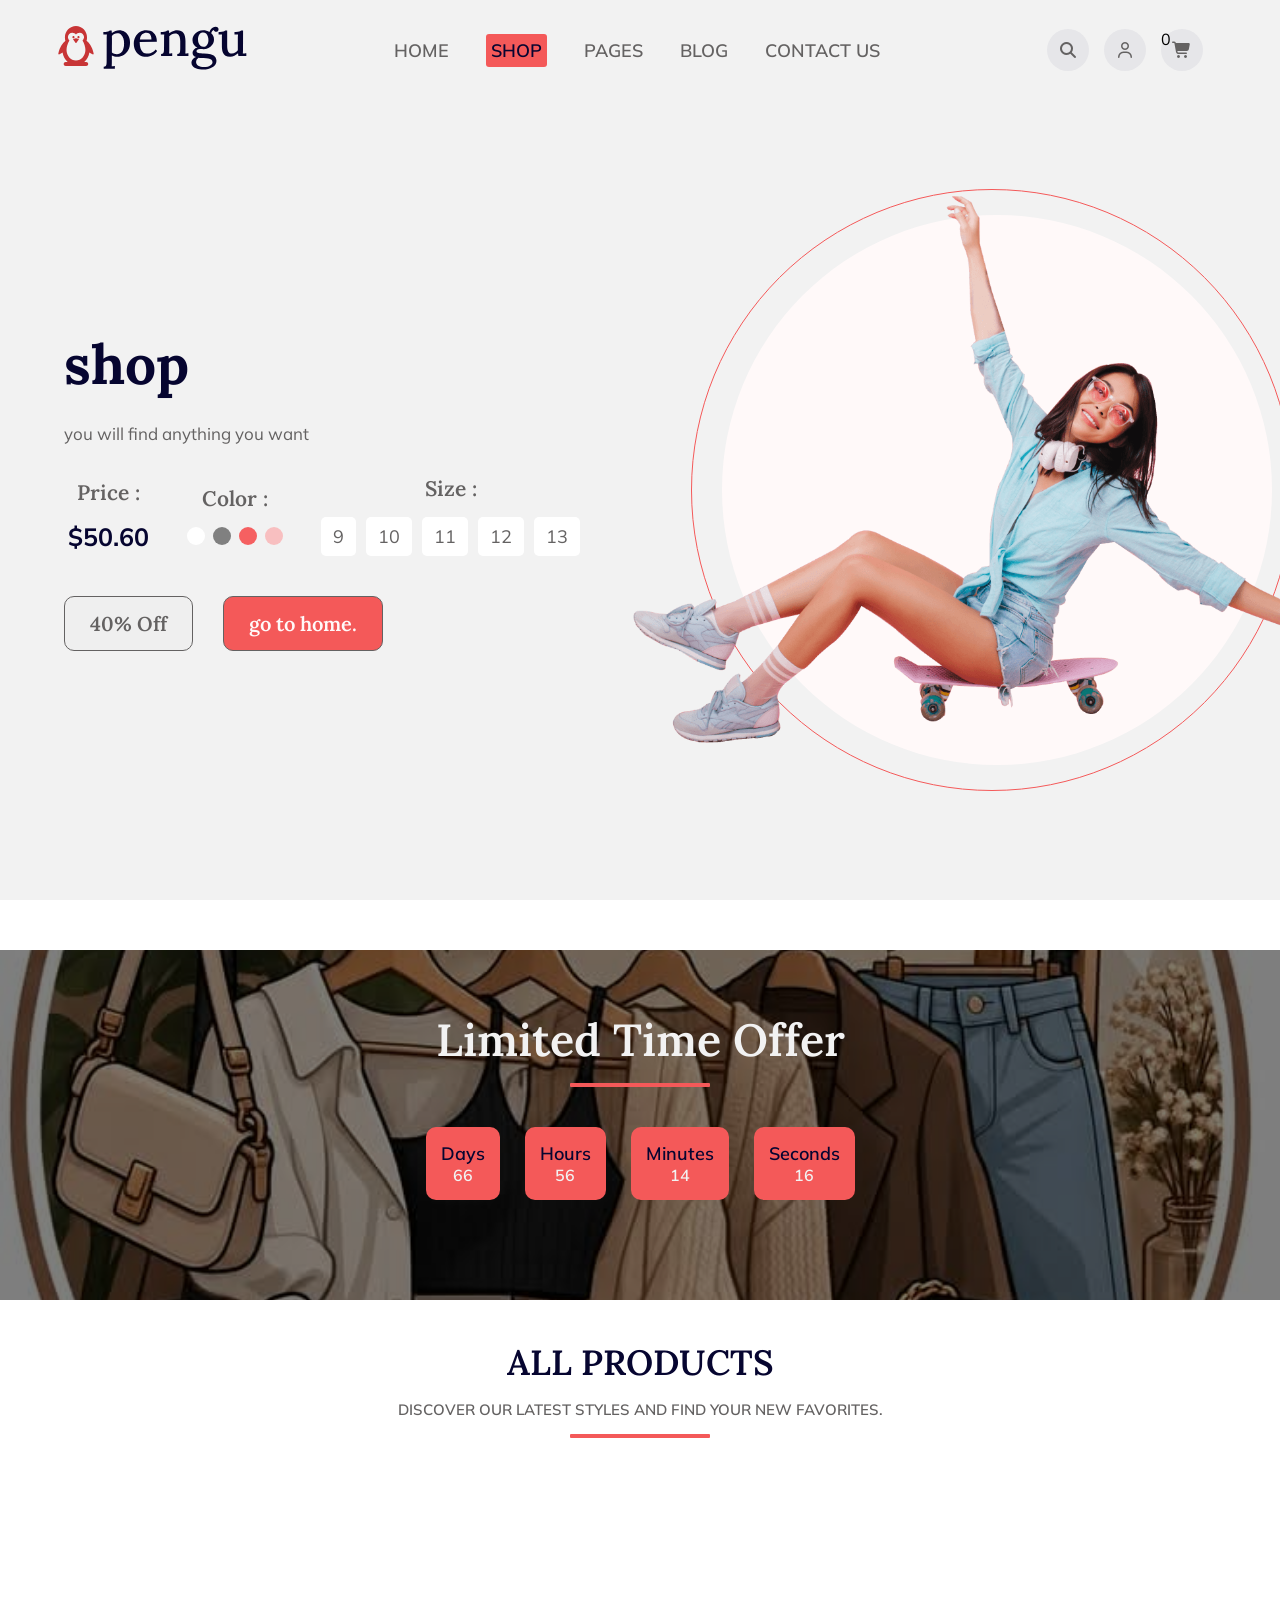
<file: product.html>
<!DOCTYPE html>
<html lang="en">
<head>
    <meta charset="UTF-8">
    <meta name="viewport" content="width=device-width, initial-scale=1.0">
    <title>product</title>
     <link rel="stylesheet" href="WOW-master/css/libs/animate.css">
     <link rel="stylesheet" href="icons/css/all.min.css">
    <link rel="stylesheet" href="style.css">
    <link rel="stylesheet" href="media.css">
</head>
<body>


    <nav>
<div class="topnav">
   
<button class="menu-toggle">
    <span></span>
    <span></span>
    <span></span>
</button>
<div class="logo">
    <img src="images/imgi_2_logo.svg" alt="">
</div>

<div class="linknav">
    <button class="menu-close">&times;</button>
<ul>
<li><a href="index.html" >home</a>
<div class="dropdown">
<div> <a href="index.html">home style 1</a></div>
<div> <a href="">home style 2</a></div>
<div> <a href="">home style 3</a></div>
<div> <a href="">home style 4</a></div>
</div>
</li>

<li><a href="product.html" class="act" > shop</a></li>
<li><a href="">pages</a>
<div class="dropdown">
<div> <a href="">about cart</a></div>
<div> <a href="">check out</a></div>
<div> <a href="">cart</a></div>
<div> <a href="">wishlist</a></div>
<div> <a href="">product</a></div>
<div> <a href="">order</a></div>
<div> <a href="">login</a></div>
</div>
</li>
<li><a href="">blog</a>
<div class="dropdown">
<div> <a href="">blog </a></div>
<div> <a href="">blog right</a></div>
<div> <a href="">blog left</a></div>
<div> <a href="">blog details <i class="fa solid fa-chevron-down"></i></a>

<div class="dropdown two">
    <div> <a href="#">chef</a></div>
    <div> <a href="#">chef details 01</a></div>
    <div> <a href="#">chef details 02</a></div>
</div>
</div>
</div>
</li>
<li><a href="">contact us</a></li>

</ul>
</div>
 
<div class="icons">

    <i class="fa-solid fa-magnifying-glass"></i>
    <i class="fa-regular fa-user"></i>
    <button class="cart-icon">
    <i class="fa-solid fa-cart-shopping"></i>
    <span class="cartlength">0</span>
</button>
</div>

</div>

<div class="downnav">

<div class="datanav">
    <h1>shop</h1>
    <p>you will find anything you want</p>
    <div class="product-details">
        <div class="price-box">
            <h3>Price :</h3>
            <span>$50.60</span>
        </div>
        <div class="colors-box">
            <h3>Color :</h3>
            <div class="color-options">  
                <span class="color-dot white"></span>
                <span class="color-dot gray"></span>
                <span class="color-dot pink"></span>
                <span class="color-dot light-pink"></span>
            </div>
        </div>
        
        <div class="sizes-box">
            <h3>Size :</h3>
            <div class="size-options">
              
                <span>9</span>
                <span>10</span>
                <span>11</span>
                <span>12</span>
                <span>13</span>
            </div>
        </div>
        
    </div> 
    
   
    <div class="buttons-box">
        <button class="btn-off">40% Off</button>
        <button class="btn-shop"> <a href="index.html">go to home.</a></button>
    </div>

</div> 
<div class="imgbox">
    <img src="images/imgi_6_9.png" alt="">
</div>

</div>
</nav>

<div class="cart-overlay"></div>

<div class="cart-sidebar ">

    <div class="cart-header">
        <h2>Shopping Cart</h2>
        <button class="cart-close">&times;</button>
    </div>

    <div class="cart-products">
        <!-- Products will appear here -->
         <!-- <div class="cart">
            <img src="images/imgi_10_4.jpg" alt="">
            <div>
                <b>title :</b>
                <b>price :</b>
            </div>
            <div>
            <button>+</button>
            <span>0</span>
            <button>-</button>
            </div>
 <i class="fa-solid fa-trash"></i>
         </div> -->
        
    </div>

    <div class="cart-footer">
        <h3>Total: <span class="cart-total">$0.00</span></h3>
        <button class="checkout-btn">Checkout</button>
    </div>

</div>


<div class="menu-overlay"></div>



<section class="countdown-banner wow animate_animated animate bounceInUp ">

    <div class="countdown-overlay">

        <div class="countdown-content">
<div class="content">
            <h2>Limited Time Offer</h2>
<hr>
</div>
            <div class="countdown">

                <div class="countdown-box">
                    <b>Days</b>
                    <p data-num="400">0</p>
                </div>

                <div class="countdown-box">
                    <b>Hours</b>
                    <p data-num="340">0</p>
                </div>

                <div class="countdown-box">
                    <b>Minutes</b>
                    <p data-num="90">0</p>
                </div>

                <div class="countdown-box">
                    <b>Seconds</b>
                    <p data-num="100">0</p>
                </div>

            </div>

        </div>

    </div>

</section>

<!-- start cards -->
<section class="products">

    <div class="sec-data">
        <h2>All Products</h2>
        <p>Discover our latest styles and find your new favorites.</p>
        <hr>
    </div>
   
<div class="cards">
 <div class="loading"> loading</div>


<!-- <div class="card">
<div class="card-img">
    <img src="images/imgi_10_4.jpg" alt="">

</div>

<div class="card-data">
    <h3>Long Sleeve Tops</h3>
    <p><del>$55.50</del> $40.30</p>
     <button> add to cart</button>

</div>

</div>

<div class="card">
<div class="card-img">
    <img src="images/imgi_11_1.jpg" alt="">

</div>

<div class="card-data">
    <h3>Long Sleeve Tops</h3>
    <p><del>$90.50</del> $70.30</p>
     <button> add to cart</button>

</div>

</div>

<div class="card">
<div class="card-img">
    <img src="images/imgi_12_2.jpg" alt="">

</div>

<div class="card-data">
    <h3>Long Sleeve Tops</h3>
    <p><del>$100.50</del> $80.30</p>
     <button> add to cart</button>

</div>

</div>

<div class="card">
<div class="card-img">
    <img src="images/imgi_13_3.jpg" alt="">

</div>

<div class="card-data">
    <h3>Long Sleeve Tops</h3>
    <p><del>$80.50</del> $60.30</p>
     <button> add to cart</button>

</div>

</div>

<div class="card">
<div class="card-img">
    <img src="images/imgi_21_img-1.jpg" alt="">

</div>

<div class="card-data">
    <h3>Long Sleeve Tops</h3>
    <p><del>$80.50</del> $50.00</p>
     <button> add to cart</button>

</div>

</div> -->

   </div> 
</section>
<!-- end section arrival -->









<!-- start footer -->

<footer>
    <div class="container">
    <div class="top-footer">

        <!-- First Div: Pengu -->
        <div class="pengu">
            <img src="images/imgi_2_logo.svg" alt="Pengu Logo">

           <p>
    Mattis inelit neque quis donecyir eleng amet.
    Amet sed et cursus eu euiod.
    Egestaerets in morbiet tristique ornare
    vulputate vitae enim.
</p>

            <div class="icons">
                <i class="fa-brands fa-facebook-f"></i>
                <i class="fa-brands fa-twitter"></i>
                <i class="fa-brands fa-instagram"></i>
                <i class="fa-brands fa-pinterest-p"></i>
            </div>
        </div>

        <!-- Second Div: Categories -->
        <div class="categories">
    <b>Categories</b>

    <div class="category-link">
        <i class="fa-solid fa-circle"></i>
        <a href="#">Women</a>
    </div>

    <div class="category-link">
        <i class="fa-solid fa-circle"></i>
        <a href="#">shoes</a>
    </div>
    <div class="category-link">
        <i class="fa-solid fa-circle"></i>
        <a href="#">kids</a>
    </div>
    <div class="category-link">
        <i class="fa-solid fa-circle"></i>
        <a href="#">T-shirt</a>
    </div>
    <div class="category-link">
        <i class="fa-solid fa-circle"></i>
        <a href="#">Men</a>
    </div>

    <div class="category-link">
        <i class="fa-solid fa-circle"></i>
        <a href="#">Accessories</a>
    </div>
</div>

        <!-- Third Div: Blog Post -->
        <div class="blog-post">
            <b>Blog Post</b>

            <div class="post">
                <img src="images/imgi_28_img-01.jpg" alt="">
                <p>It is a long established fact that a reader will be distracted.
<span>12 December, 2023</span>
                </p>
            </div>

            <div class="post">
                <img src="images/imgi_29_img-02.jpg" alt="">
                <p>It is a long established fact that a reader will be distracted.
<span>12 December, 2023</span>
                </p>
            </div>
        </div>

        <!-- Fourth Div: Newsletter -->
        <div class="newsletter">
            <b>Newsletter</b>
            <p>Subscribe to our newsletter</p>

            <input type="email" placeholder="your email adress...">
            <button>Subscribe</button>
        </div>

    </div>
</div>
    <div class="down-footer">
        <b>Copyright © 2023 Canun by <span><a href="#">WP Ocean</a></span>. All Rights Reserved. Designed by 
            
        </b>
    </div>
    
</footer>



<div class="totop">
    <i class="fa-solid fa-plane-up"></i>
</div>


<!-- end footer -->
<script src="WOW-master/dist/wow.min.js"></script>
<script src="common.js"></script>
    <script src="product.js"></script>
</body>
</html>
</file>
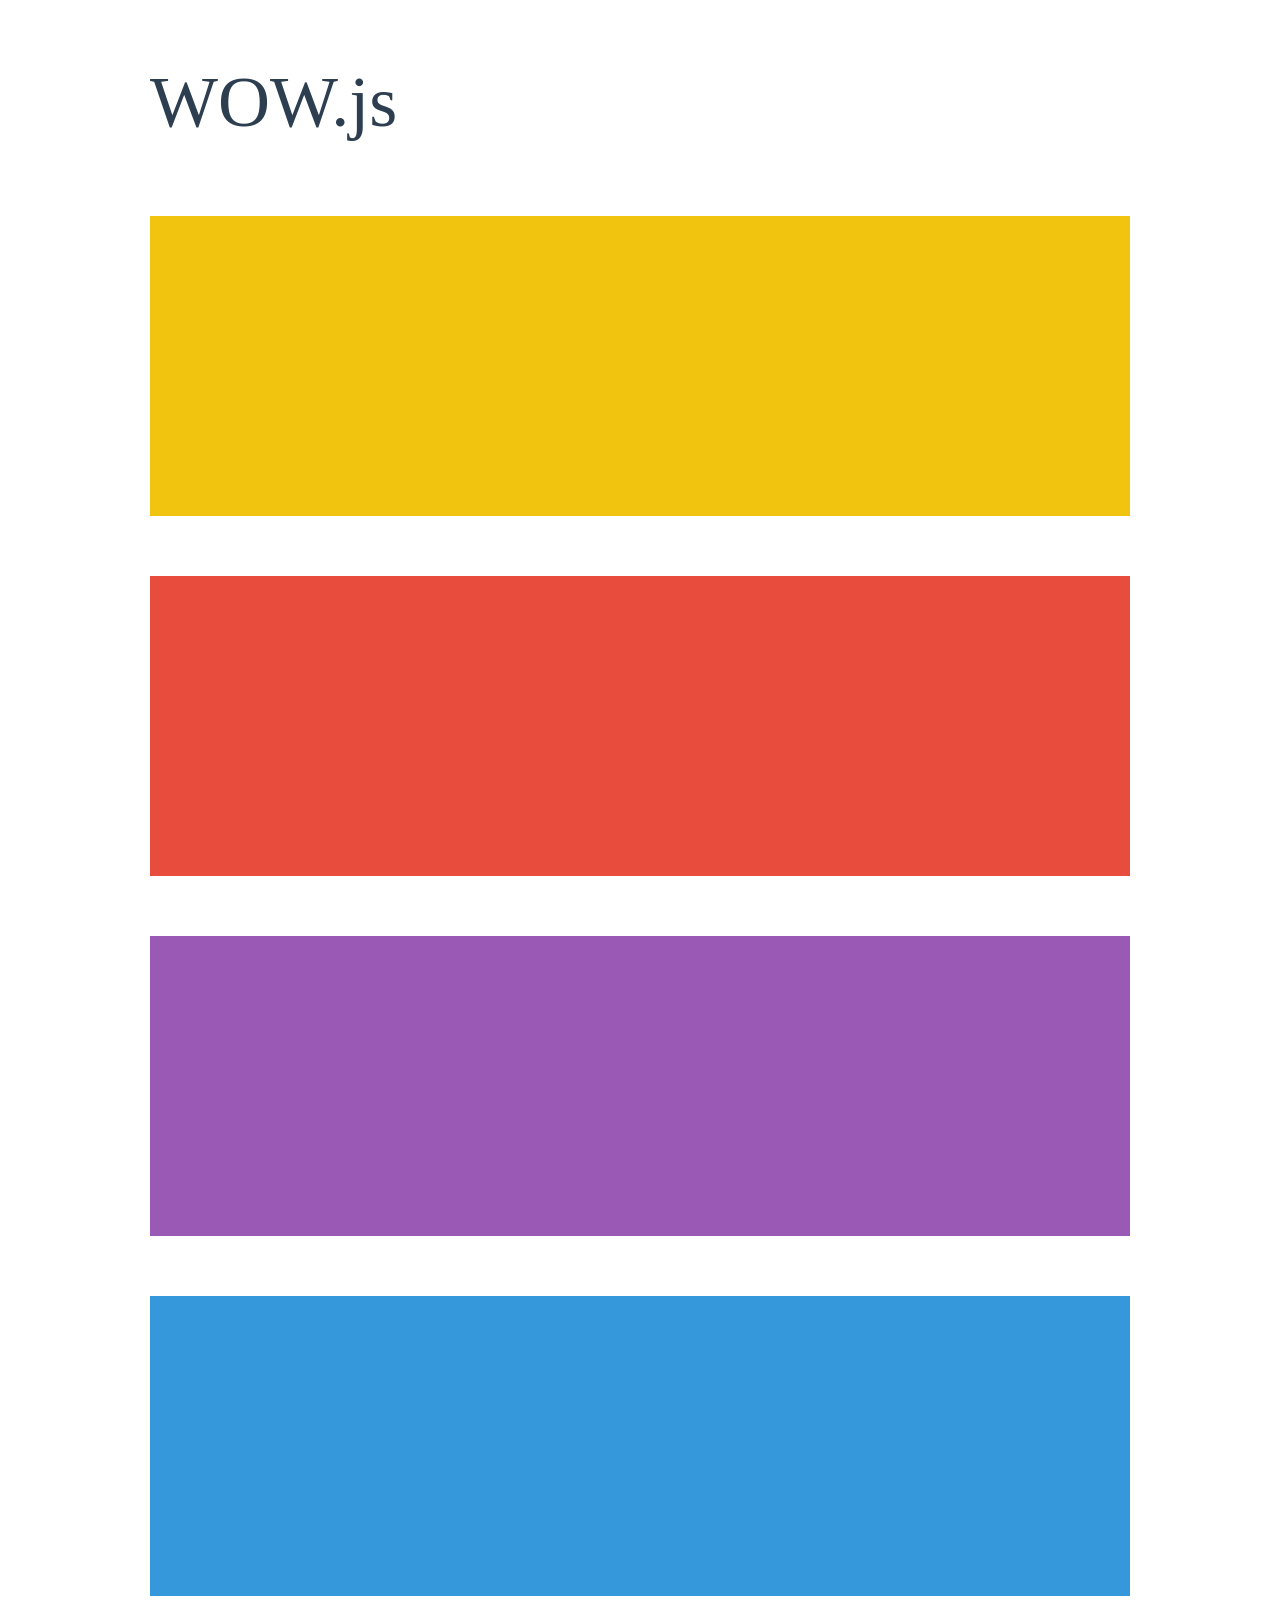
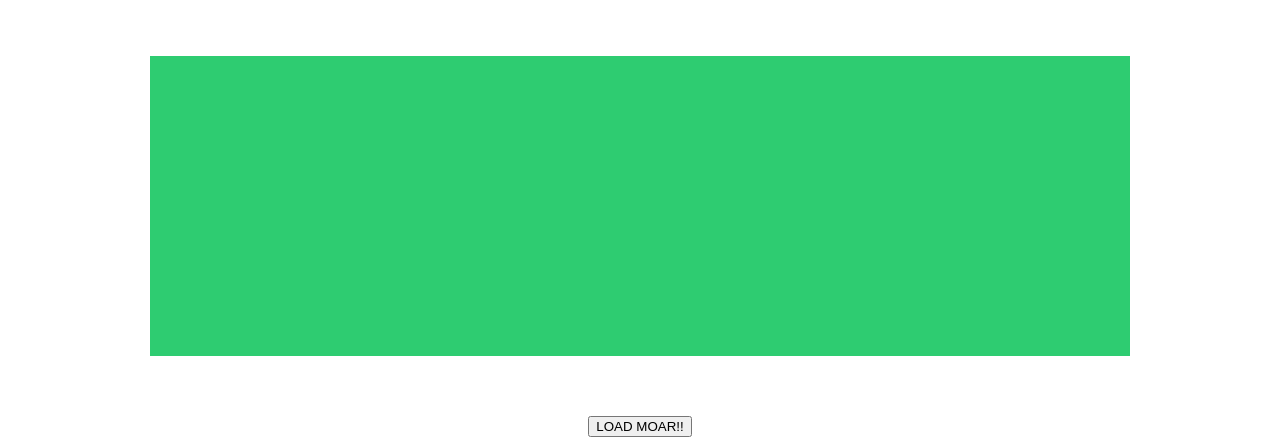
<file: WOW-master/demo.html>
<!doctype html>

<html lang="en">
<head>
  <meta charset="utf-8">
  <title>WOW</title>
  <link rel="stylesheet" href="css/libs/animate.css">
  <link rel="stylesheet" href="css/site.css">
  <style>
    .wow:first-child {
      visibility: hidden;
    }
  </style>
  <!--[if IE]>
    <script src="http://html5shiv.googlecode.com/svn/trunk/html5.js"></script>
  <![endif]-->
</head>

<body>
  <div id="container">
    <header>
      <h1>WOW.js</h1>
    </header>
    <div id="main">
      <section class="wow fadeInDown" style="background-color: #f1c40f;"></section>
      <section class="wow pulse" style="background-color: #e74c3c;" data-wow-iteration="infinite" data-wow-duration="1500ms"></section>
      <section class="section--purple wow slideInRight" data-wow-delay="2s"></section>
      <section class="section--blue wow bounceInLeft" data-wow-offset="300"></section>
      <section class="section--green wow slideInLeft" data-wow-duration="4s"></section>
      <button id="moar">LOAD MOAR!!</button>
    </div>
  </div>
  <script src="dist/wow.js"></script>
  <script>
    wow = new WOW(
      {
        animateClass: 'animated',
        offset:       100,
        callback:     function(box) {
          console.log("WOW: animating <" + box.tagName.toLowerCase() + ">")
        }
      }
    );
    wow.init();
    document.getElementById('moar').onclick = function() {
      var section = document.createElement('section');
      section.className = 'section--purple wow fadeInDown';
      this.parentNode.insertBefore(section, this);
    };
  </script>
</body>
</html>
</file>
<file: style.css>
*{
    margin: 0;
    padding: 0;
    box-sizing: border-box;
}
@font-face {
    font-family:body-f-bold ;
    src: url(fonts/Mulish/static/Mulish-Bold.ttf);
}
@font-face {
    font-family:body-f-reg;
    src: url(fonts/Mulish/static/Mulish-Regular.ttf);
}
@font-face {
    font-family:body-f-semibold ;
    src: url(fonts/Mulish/static/Mulish-SemiBold.ttf);
}
@font-face {
    font-family:heading-f-bold ;
    src: url(fonts/Lora/static/Lora-Bold.ttf);
}
@font-face {
    font-family:heading-f-semibold ;
    src: url(fonts/Lora/static/Lora-SemiBold.ttf);
}

:root{
--primary-color:#060530;
--main-color:#f45959;
--white-color:#FFF9F9;
--opacity-color:#646262;
--black-color:black;
--ternery-color:#F2F2F2;
--body-f-bold:body-f-bold;
--body-f-reg:body-f-reg;
--body-f-semibold:body-f-semibold;
--heading-f-bold:heading-f-bold ;
--heading-f-semibold:heading-f-semibold;
}
body{
    background-color: white;
    scrollbar-width: none;
}

.preloader{
    position: fixed;
    top: 0;
    left: 0;
    width: 100%;
    height: 100vh;
    display: flex;
    align-items: center;
    justify-content: center;
    background-color: #060530;
    z-index: 1000;
     transition: opacity .5s ease,visibility .5s ease; 
}

.preloader img{
    width: 150px;
   animation: loGo 1s infinite alternate;
   background-color: white;
   border-radius: 50%;
 padding: 10px ;
 width: 150px;
 height: 150px;
}

@keyframes loGo {
    10%{
transform: scale(.9);
    }
    100%{
        transform: scale(1.2);
    }
}

.preloader.hide{
    opacity: 0;
    visibility: hidden;
}





nav{
    background-color: var(--ternery-color);
   
    display: flex;
    width: 100%;
    min-height: 100vh;
   flex-direction: column;
   gap: 0px;
   overflow: hidden;
}
.topnav{
    display: flex;
    align-items: center;
    justify-content: space-around;
    width: 100%;
   height: 100px;
}

  .logo{width: 150px;
height: 140px;
display: flex;
justify-content: center;
align-items: center;
padding: 10px;
}

   
ul{
 display: flex;
    flex-direction: row;
    gap: 11px;

}
li{
    padding: 13px;
    list-style: none;
}
li a{
    text-decoration: none;
    font-family: var(--body-f-semibold);
    font-size: 18px;
    text-transform:uppercase;
    color: var(--opacity-color);
}
ul li:hover> a{
color: var(--primary-color);
}
.icons {
    display: flex;
    align-items: center;
    gap: 15px;
}




.icons i {
    width: 42px;
    height: 42px;
    display: flex;
    justify-content: center;
    align-items: center;
    padding: 10px;
    border-radius: 50%;
    color: var(--opacity-color);
    font-size: 16px;
    cursor: pointer;
    transition: 0.3s;
    background-color: #E6E6E9;
}

.icons i:hover {
    color: var(--primary-color);
}
    
    

.downnav{
    flex: 1;
    display: flex;
    align-items: center;
    justify-content: space-between;
    padding: 30px 0 50px 5%;
    width: 100%;
    min-height: 450px;

}
.datanav{
    width: 44%;
max-width: 520px;
flex-shrink: 1;
}
.imgbox{
    width: 58%;
    display: flex;
    justify-content: center;
    align-items: center;
    position: relative;
overflow: visible;
 
    
}
/* .imgbox img{
    width: 150%;
position: relative;
    height:auto;
    display: block;
    object-fit: contain;
    z-index: 2;
    transform: scale(1.5);
    transform: translateX(-60px);
} */
.imgbox img {
    width: 150%;
    max-width: 100%;
    position: relative;
    height: auto;
    display: block;
    object-fit: contain;
    z-index: 2;
    transform: translateX(-20px) scale(1.3);
}

.imgbox::before{
    position: absolute;
    content: "";
    width:600px;
    height:600px;
    border: 1px solid var(--main-color);
    border-radius: 50%;
     /* top:50%;
    left: 50%; 
    transform: translate(-50%,-50%);  */
    z-index: 0;
   transform: translateX(60px);
} 
 .imgbox::after{
    position: absolute;
    content: "";
    width: 550px;
    height: 550px;
    background-color: var(--white-color);
      border-radius: 50%;
    /* top:50%;
    left: 50%;
    transform: translate(-50%,-50%); */
    z-index: 1;
    transform: translateX(65px);
} 


.datanav h1{
font-size: 55px;
font-family: var(--heading-f-bold);
color: var(--primary-color);
margin-bottom: 20px;
/* text-wrap-mode: nowrap; */
}
.datanav p{
    font-size: 17px;
    line-height: 1.8;
    margin-bottom: 25px;
    color: var(--opacity-color);
    font-family: var(--body-f-reg);
}
.product-details{
    display: flex;
    align-items: center;
    justify-content: space-around;
    gap: 30px;
    margin-top: 20px;
    margin-bottom: 30px;
}
.price-box,
.colors-box,
.sizes-box{
    display: flex;
    align-items: center;
    gap: 15px;
    flex-direction: column;
}
.product-details h3{
    font-family: var(--heading-f-semibold);
    font-size: 21px;
    color: var(--opacity-color);
}
.price-box span{
    font-size: 25px;
    font-family: var(--body-f-bold);
    color: var(--primary-color);
}
.color-options{
    display: flex;
    gap: 8px;
}
.color-dot{
    width: 18px;
    height: 18px;
    border-radius: 50%;
    cursor: pointer;
}
.white{
    background-color: white;
}
.gray {
    background-color: #808080;
}

.pink {
    background-color: #F56061;
}

.light-pink {
    background-color: #F8BFC0;
}


.size-options {
    display: flex;
    gap: 10px;
}

.size-options span {
    padding: 8px 12px;
    border-radius: 5px ;
    cursor: pointer;
    background-color: white;
    font-family: var(--body-f-reg);
    color: var(--opacity-color);
    font-size: 18px;
}
.buttons-box{
    display: flex;
    align-items: center;
    gap: 30px;
    margin-top: 40px;
}
.buttons-box a{
    text-decoration: none;
    cursor: pointer;
    font-family: var(--heading-f-semibold);
    font-size: 20px;
    color: var(--white-color);
}
.buttons-box:hover a{
    color: var(--opacity-color);
}

.buttons-box button {
    padding: 14px 25px;
    border-radius: 10px;
border: 1px solid var(--opacity-color);
    cursor: pointer;
    font-family: var(--heading-f-semibold);
    font-size: 20px;
    transition: .5s;
}

.btn-off{
     color: var(--opacity-color);
}
.btn-off:hover{
 background-color: #f44b4b;
    border: none;
    color: white;
}
.btn-shop{
    background-color: var(--main-color);
    border: none;
     /* color: var(--main-color); */
} 
.btn-shop:hover{
background-color: transparent;
color: var(--opacity-color);
}
.buttons-box button:hover {
    transform: translateY(-2px);
}

.datanav h1,
.datanav p,
.product-details,
.buttons-box {
    opacity: 0;
    animation: slideLeft 0.8s ease forwards;
}

.datanav h1 {
    animation-delay: 0.2s;
}

.datanav p {
    animation-delay: 0.9s;
}

.product-details {
    animation-delay: 0.5s;
}

.buttons-box {
    animation-delay: 0.7s;
}

@keyframes slideLeft {
    from {
        visibility: hidden;
        opacity: 0;
        transform: translateX(-60px);
    }

    to {
        visibility: visible;
        opacity: 1;
        transform: translateX(0);
    }
}

 ul {
    display: flex;
    gap: 11px;
}

li {
    position: relative;
    list-style: none;
}

.dropdown {
   visibility: hidden;
   opacity: 0;
    position: absolute;
    top: 100%;
    left: 0;
    min-width: 300px;
    background-color: white;
    box-shadow: 0 5px 15px #0002;
    z-index: 10;
    display: flex;
    flex-direction: column;
    gap: 18px;
    border-radius: 3px;
    justify-content: center;
    align-items: flex-start;
transition: .5s;
}
.dropdown.two div{
     transition: .3s;
}
.dropdown a{
    display: block;
    padding: 12px 15px;
    white-space: nowrap;
text-decoration: none;
color: var(--opacity-color);
font-family: var(--body-f-semibold);
font-size: 17px;
}
.dropdown >div:hover> a{
    color: var(--primary-color);
    font-size: 18px;
    transform: translateY(-1px);
}
.dropdown >div:hover .dropdown.two,
.linknav li:hover > .dropdown {
    visibility: visible;
    opacity: 1;
}
.dropdown >div:hover .dropdown.two{
    top:0px;
    left: 100%;
}
.dropdown >div{
    position: relative;
}
.dropdown.two{
    left: 100%;
    position: absolute;
    top: 0;
}

.dropdown.two a i {
    display: inline-block;
    transition: .4s;
}
.dropdown div:hover a i {
    transform: rotate(-90deg);
}

section{ 
padding: 40px 4%;
display: flex;
flex-direction: column;
gap: 55px;
align-items: center;
justify-content: center;
}

section .sec-data{
display: flex;
flex-direction: column;
justify-content: center;
align-items: center;
font-family: var(--heading-f-semibold);
gap: 15px;
 text-transform: uppercase;
}
section .sec-data p{
    color: var(--opacity-color);
    font-size: 15px;
   font-family: var(--body-f-semibold);
}
section .sec-data h2{
    color: var(--primary-color);
font-size: 35px;

}
hr{
    width: 140px;
    border: 2px solid var(--main-color);
    border-radius: 1px;
}
.cards{
margin: auto;
    width: 95%;
    display:grid;
grid-template-columns: repeat(4,1fr);
    gap: 20px;

}
.card-img{
    position: relative;
    overflow: hidden;
    transition: .5s;
    width: 100%;
}
.card-img img{
    width: 100%;
    height: 310px;
    object-fit: contain;
    
}
.card-overlay{
    position: absolute;
    top: 60px;
    left: 0;
    width: 100%;
    height: 100%;
    /* background: rgba(0, 0, 0, 0.187); */
    opacity: 0;
    transition: .5s;

}
.card-img:hover .card-overlay{
    opacity: 1;
     top: 0; 
}

.card-overlay .icons{
    position: absolute;
    bottom: 80px;
   left: 50%;
   transform: translateX(-50%);
    display: flex;
    flex-direction: row;
    gap: 15px;
   transition: .4s;
}
.card-overlay .icons i{
    font-size: 17px;
    color: white;
    cursor: pointer;
    transition: .4s;
     background-color:var(--primary-color);
}


 .heart-icon{
    position: absolute;
    top: 15px;
    left: 15px;
    width: 35px;
    height: 35px;
    display: flex;
    color:var(--main-color);
    justify-content: center;
    align-items: center;
    cursor: pointer;

}

 .btn {
    width: max-content;
    /* height: 40px; */
    display: flex;
    justify-content: center;
    align-items: center;
    transition: all 0.3s ease;
     position: absolute;
    bottom: 20px;
    left: 50%;
    transform: translateX(-50%);
     padding: 14px 20px;
      background: var(--white-color);
   
    border-radius: 3px;
    border:none ;
}


.card-overlay button:hover {
  background-color: var(--main-color); 
}


.card-overlay button:hover a {
  color: white;
}

.card-overlay a {
    text-decoration: none;
    text-align: center;
    font-size: 15px;
    font-family: var(--body-f-reg);
   /* white-space: nowrap; */
    color: var(--primary-color);
   
}

.card-data {
    text-align: center;
    padding: 20px 5px;
    font-family: var(--body-f-semibold);
}

.card-data h3 {
    font-size: 22px;
    margin-bottom: 10px;
    color: var(--primary-color);
    font-family: var(--heading-f-semibold);
}

.card-data p {
    font-size: 18px;
    color:var(--main-color);
    font-size: 19px;

}

.card-data del {
    color: var(--opacity-color);
    margin-right: 8px;
    font-size: 18px;
}


.stylish-casual {
    width: 100%;
    position: relative;
    margin: 80px auto;
}

.stylish-casual .img-card {
    width: 100%;
    overflow: hidden;
}

.stylish-casual .img-card img {
    width: 110%;
    max-width: none;
    height: auto;
    display: block;
    margin-left: -5%;
}

/* Data */
 .stylish-casual .sec-data {
    position: absolute;
    top: 50%;
    left: 13%;
    transform: translateY(-50%);
    width: 45%;
    display: flex;
    flex-direction: column;
    align-items: flex-start;
    gap: 20px;
}

.stylish-casual .sec-data h2 {
    font-size: 43px;
    line-height: 1.4;
    color: var(--primary-color);
    margin: 0;
    font-family: var(--heading-f-bold);
}

.stylish-casual .sec-data b {
    font-size: 15px;
    letter-spacing: 5px;
    color: var(--opacity-color);
    font-weight: 400;
    font-family: var(--body-f-reg);
}

.stylish-casual .sec-data a {
    color: var(--main-color);
    font-size: 18px;
   font-family: var(--body-f-semibold);
    transition: 0.3s ease;
    margin-left: 50%;
    transform: translateX(-80%);
}

.stylish-casual .sec-data a:hover {
    color: #222;
}
 

.Popular-Products ul li:hover a{
    color: var(--main-color) !important;
}




.banners {
    width: 98%;
    margin: 80px auto;
    display: grid;
    grid-template-columns: repeat(2, 1fr);
    gap: 25px;
}

.banner-card {
    position: relative;
    overflow: hidden;
}

.banner-card img {
    width: 100%;
    height: auto;
    display: block;
    transition: transform 0.5s ease;
}


.banner-card:hover img {
    transform: scale(1.05);
}


.banner-data {
    position: absolute;
    top: 50%;
    transform: translateY(-50%);
}

.lookbook .banner-data {
   
    right: 10%;
    transform: translateY(12px);
}

.winter .banner-data {
    left: 10%;
    top: 110px;
}

/* Headings */
.banner-data h2 {
    font-size: 35px;
    font-family: var(--heading-f-semibold);
    margin-bottom: 15px;
    color: var(--white-color);
}

.banner-data h4 {
    font-size: 22px;
  font-family: var(--heading-f-semibold);
    margin-bottom: 10px;
    color: var(--white-color);
}

/* Description */
.banner-data p {
    font-size: 16px;
    margin-bottom: 20px;
    color: var(--white-color);
    font-family: var(--body-f-semibold);
    letter-spacing: 1.2px;
}

/* Links */
.banner-data a {
    display: inline-block;
    padding: 12px 25px;
    background-color: white;
    color: var(--main-color);
    text-decoration: none;
    font-size: 17px;
    font-family: var(--body-f-semibold);
    border: 1px solid var(--white-color);
    transition: 0.3s ease;
    border-radius: 3px;
}

.banner-data a:hover {
    background-color: var(--main-color);
    border-color: var(--main-color);
    color: white;
}

.Latest-News .cards{
    width: 98%;
    display:grid;
grid-template-columns: repeat(3,1fr);
    gap: 20px;

}
.Latest-News .card-img{
  position: relative;
  width: 100%;

}
.Latest-News img{
    width: 100%;
    height: 100%;
    display: block;
    object-fit: cover;
}
.Latest-News .card-overlay i {
    position: absolute;
   right: 25px;
    top: 20px;
   color: white;
   padding: 10px 17px;
   background-color:#ccccccb2;
   border-radius: 50%;
   display: flex;
   align-items: center;
   justify-content: center;
}
.fashion {
    position: absolute;
    top: 15px;
    left: 15px;
    background-color: var(--main-color);
    color: white;
    padding: 10px 18px;
    font-size: 15px;
    font-family: var(--body-f-semibold);
    text-transform: uppercase;
    z-index: 2;
    border-radius: 2px;
}

.Latest-News .card-data {
    padding: 20px 0;
}

.Latest-News .news-info {
    display: flex;
    justify-content: center;
    gap: 45px;
    color: var(--opacity-color);
    font-size: 18px;
    font-family: var(--body-f-reg);
    margin-bottom: 15px;
}

.Latest-News .news-info i{
    color: var(--main-color);
    font-size: 8px;
    margin-right: 5px;
}

.Latest-News .card-data h3 {
    font-family: var(--heading-f-semibold);
    font-size: 28px;
    color: var(--primary-color);
    margin-bottom: 12px;
    transition: .3s;
}

.Latest-News .card-data h3:hover {
color: var(--main-color);
}

.Latest-News .card-data p {
    color: var(--opacity-color);
    font-size: 17px;
    line-height: 1.7;
    margin-bottom: 15px;
}

.Latest-News .card-data > a {
    color: var(--main-color);
    font-family: var(--body-f-semibold);
    text-decoration: underline;
    transition: .3s;
}
.Latest-News .card-data > a:hover {
color: var(--primary-color);
}

/* start footer */

.category-link {
    display: flex;
    align-items: center;
    gap: 10px;
    margin-bottom: 12px;
    transition: .3s;
}

.category-link i {
    font-size: 7px;
    color: var(--main-color);
}

.category-link a {
    font-size: 16px;
    color: var(--opacity-color);
    text-decoration: none;
    font-family: var(--body-f-reg);
}

.category-link a:hover{
    color: var(--main-color);
}


footer{
    background-color: var(--ternery-color);
    margin-top: 40px;
}

.top-footer {
    display: grid;
    grid-template-columns: repeat(4, 1fr);
    gap: 30px;
    padding: 50px 0;
    align-items: start;
}
.top-footer > div {
    display: flex;
    flex-direction: column;
}
.down-footer{
    background-color: #dcdcdccb;
    color: var(--opacity-color);
    padding: 43px 0 30px 0;
    text-align: center;
    
}

.top-footer b {
    font-family: var(--heading-f-semibold);
    font-size: 27px;
    color: var(--primary-color);
    margin-bottom: 20px;
}

.top-footer p {
    color: var(--opacity-color);
    font-family: var(--body-f-reg);
    font-size: 16px;
    line-height: 1.7;
}
.blog-post .post {
    display: flex;
    align-items: flex-start;
    gap: 15px;
    margin-bottom: 20px;
}

.blog-post .post img {
    width: 75px;
    height: 75px;
    object-fit: cover;
}

.blog-post .post p {
    display: flex;
    flex-direction: column;
    gap: 10px;
    font-size: 15px;
}

.blog-post .post span {
    font-size: 13px;
    color: var(--opacity-color);
}
.container{
    width: 90%;
    max-width: 1200px;
    margin: auto;
}

.top-footer .pengu img {
    width: 180px;
    margin-bottom: 15px;
}

.top-footer .pengu p {
    margin-bottom: 20px;
}


.newsletter input {
    width: 100%;
    padding: 15px 17px;
    border: 1px solid var(--opacity-color);
    outline: none;
    font-family: var(--body-f-reg);
    margin-bottom: 10px;
    background-color: transparent;
}

.newsletter button {
    width: 100%;
    padding: 13px;
    background-color: var(--main-color);
    color: white;
    border: none;
    cursor: pointer;
    font-family: var(--body-f-semibold);
    transition: .3s;
}

.newsletter button:hover {
    background-color: var(--primary-color);
}

.newsletter input::placeholder{
    font-family: var(--body-f-reg);
    font-size: 16px;
   text-transform: capitalize;
}


.down-footer b{
margin: 0;
font-family: var(--body-f-reg);
font-size: 16px;
letter-spacing: 1.07px;
}


.down-footer b a{
    color: var(--main-color);
    text-decoration: none;
}


/* end footer */

/* fixed element */
.totop{
    width: 40px;
    height: 40px;
    display: flex;
    align-items: center;
    justify-content: center;
    background-color: var(--main-color);
    color: var(--ternery-color);
    border-radius: 50%;
    transition: .5s;
    cursor: pointer;
    font-size: 16px;
    position: fixed;
    left: 50px;
    bottom: 100%;
   visibility: hidden;
   opacity: 0;
    z-index: 15;
    box-shadow: 0 0 7px #f25050;
    outline: 2px solid transparent;
    animation: totop-one 1s linear alternate infinite ,
    totop-two 1s linear infinite ;
}

.totop:hover{
     border: 1px solid white;
animation: none;
background-color: var(--primary-color);
color: var(--white-color);
}


@keyframes totop-two{
    10%{
        outline-color: var(--primary-color);
    }
    100%{
         outline-color:transparent;
        outline-offset: 30px;
    }
}
@keyframes totop-one{
    100%{
        transform: translateY(-10px);
    }
}



.menu-toggle {
    display: none;
    background-color: var(--main-color);
    border: none;
    cursor: pointer;
    flex-direction: column;
    gap: 5px;
    /* transform: translateX(-25px); */
    width: 40px;
    height: 35px;
    justify-content: center;
    align-items: center;
    border-radius: 5px;
    box-shadow:2px 3px 0 var(--main-color);
}

.menu-close{
    display: none;
}

.menu-toggle span {
    width: 25px;
    height: 2px;
   
    background-color: white;
}




.countdown-banner{
    background: url(images/fashion.jpeg) center/cover no-repeat;
    position: relative;
    margin-top: 50px;
    min-height: 350px;
}

.countdown-overlay{
    background: rgb(0,0,0,0.5 );
    width: 100%;
   height: 100%;
   display: flex;
   align-items: center;
   justify-content: center;
    position: absolute; 
}
.content{
 display: flex;
    justify-content: center;
    align-items: center;
    gap: 15px; 
 flex-direction: column;
 transform: translateY(-40px);
}
.countdown-content{
    text-align: center;
    color: var(--ternery-color);
}
.countdown-content h2{
    font-size: 45px;
    font-family: var(--heading-f-semibold);
    /* margin-bottom: 30px; */
   
}
.countdown{
    display: flex;
    justify-content: center;
    align-items: center;
    gap: 25px;
}
.countdown-box{
    background:var(--main-color);
    width: 100%;
    padding: 15px;
    text-align: center;
    border-radius: 10px;
    font-family: var(--body-f-semibold);
}
.countdown-box b{
color: var(--primary-color);
font-size: 18px;
margin-bottom: 5px;
}
.act{
    background-color: var(--main-color);
    color: var(--primary-color);
    border-radius: 3px;
    padding: 5px;
}

.card-data button{
padding: 9px 12px;
width: max-content;
text-align: center;
  color:var(--main-color);
background-color:white;
text-transform: capitalize;
border-radius: 7px;
border:2px var(--main-color) solid;
margin-top: 10px;
font-size: 18px;
font-family: var(--body-f-semibold);
}
.card-data button:hover{
   color: white;
background-color: var(--main-color);

}





.loading{
    position: relative;
    color: var(--main-color);
    width: 200px;
    height: 200px;
    margin: 80px auto;
    display: flex;
    align-items: center;
    justify-content: center;
    background-color: #e6e6e9ac;
    box-shadow: 0 0 5px var(--opacity-color);
    border-radius: 50%;
    font-family: var(--body-f-semibold);
    font-size: 22px;
  outline:5px solid #ccccccb2 ;
 grid-column: 1/ -1;
}
 
.loading::after{
    content: '';
width: 29px;
  animation: load .8s linear infinite;
 
} 



@keyframes load {
    25%{content: '.';}
    
    50%{content: '..';}

    75%{content: '...';}

    100%{content: '....';}
}




.cart-sidebar {
    position: fixed;
    top: 0;
    right: 0;
    width: 380px;
    height: 100vh;
    background: var(--ternery-color);
    z-index: 2000;
    transform: translateX(100%);

    transition:transform 0.4s ease;
    padding: 25px;
    display: flex;
    flex-direction: column;
}

.cart-sidebar.active {
   transform: translateX(0);
}

.cart-overlay {
    position: fixed;
    inset: 0;
    background: rgb(0,0,0,0.5 );
    width: 100%;
   height: 100%;
    z-index: 1999;
    opacity: 0;
    visibility: hidden;
    transition: .4s;
}

body.cart-open{
    overflow: hidden;
}

.cart-overlay.active {
    opacity: 1;
    visibility:visible;
}

.cart-header {
    display: flex;
    justify-content: space-between;
    align-items: center;
    padding-bottom: 20px;
    border-bottom: 1px solid #ddd;
}
.cart-header h2{
    font-family: var(--heading-f-semibold);
    font-size: 25px;
}

.cart-footer h3{
font-family: var(--body-f-semibold);
font-size: 17px;
}
.cart-footer  button{
    border-radius: 8px;
    background-color: var(--main-color);
    font-size: 18px;
}
.cart-footer  button:hover{
    box-shadow: 0 0 5px 3px #ddd;
}

.cart-close {
    border: none;
    background: none;
    font-size: 30px;
    cursor: pointer;
}

.cart-products {
    flex: 1;
    overflow-y: auto;
    padding: 20px 0;
}

.cart-footer {
    padding-top: 20px;
    border-top: 1px solid #ddd;
}

.checkout-btn {
    width: 100%;
    padding: 12px;
    margin-top: 15px;
    background: black;
    color: white;
    border: none;
    cursor: pointer;
}

.cart-icon {
    position: relative;
    border: none;
    background: none;
    cursor: pointer;
    font-size: inherit;
    transition: .3s;
}
.cart-icon:hover{
    transform: rotate(360deg);
}

.cart-count {
    position: absolute;
    top: -10px;
    right: -10px;
    background: #e85d75;
    color: white;
    border-radius: 50%;
    font-size: 10px;
    padding: 3px 6px;
}


.cart-products {
    display: flex;
    flex-direction: column;
    gap: 20px;
    overflow-y: auto;
}

.cart {
    display: flex;
    align-items: center;
    gap: 12px;
    padding: 15px 0;
    border-bottom: 1px solid #eee;
}

.cart img {
    width: 70px;
    height: 80px;
    object-fit: cover;
}

.cart div:first-of-type {
    display: flex;
    flex-direction: column;
    gap: 8px;
    flex: 1;
    font-size: 16px;
    font-family: var(--body-f-reg);
    color: var(--main-color);
}

.cart div:nth-of-type(2) {
    display: flex;
    align-items: center;
    gap: 8px;
     font-size: 16px;
    font-family: var(--body-f-reg);
}

.cart button {
    width: 25px;
    height: 25px;
    border: 1px solid #ddd;
    background: white;
    cursor: pointer;
}

.cart i {
    color: #e85d75;
    cursor: pointer;
    font-size: 16px;
}
.cartlength{
    position: absolute;
    top: 0;
    left: 0;
    font-family: var(--body-f-reg);
}
</file>
<file: media.css>
@media (max-width: 900px) {

    body.menu-open{
        overflow: hidden;
    }

    .topnav {
        justify-content: space-between;
        padding: 0 20px;
        position: relative;
        z-index: 100;
    }

    .menu-toggle {
        display: flex !important;
    }

   .linknav {
    overflow-y: auto;
    scrollbar-width: none;
    display: block;
    position: fixed;
    top: 0;
    left: 0;
    width: 300px;
    height: 100vh;
    background-color: var(--primary-color);
    
    z-index: 20;
    transform: translateX(-100%);
    transition: transform 0.4s ease;
}
.menu-close {
    display: block;
    margin: 20px 20px 30px auto;
    background:none;
    border: none;
    color: white;
    font-size: 30px;
    cursor: pointer;
    transition: .4s;
}
.menu-close:hover{
width: 30px;
 background: var(--main-color) ;
    height: 37px;
    border-radius: 4px;
}

.linknav.active {
    transform: translateX(0);
     transition-delay: .7s;
}
.linknav > ul > li:hover > a,
.linknav > ul > li > a {
    color: white;
    transform: translate(0);
}

.linknav .dropdown a {
    color: var(--opacity-color);
}
.linknav li {
    padding: 40px 0 0 50px;
}

.linknav .dropdown > div.active > .dropdown.two {
    display: flex;
}
    .linknav ul {
        flex-direction: column;
        align-items: flex-start;
        gap: 0;
    }
.linknav li {
    width: 100%;
}
.linknav .dropdown {
    position: static;
    visibility: visible;
    opacity: 1;
    display: none;
}
.linknav .dropdown.two {
    position: static;
    left: auto;
    top: auto;
    transform: none;
    background: transparent;
    box-shadow: none;
    min-width: 0;
    width: 100%;
}
.linknav .dropdown > div.active > a {
    color: white;
}
.linknav .dropdown a:hover{color: white;}
.linknav .dropdown a {
    padding: 10px 25px;
    font-size: 16px;
   
}
.menu-overlay {
    position: fixed;
    inset: 0;
    background-color: rgba(0, 0, 0, 0.5);
    opacity: 0;
    visibility: hidden;
    transition: 0.4s;
    z-index: 15;
   
}

.menu-overlay.active {
    opacity: 1;
    visibility: visible;
     transition-delay: .4s;
}
.linknav li.active > .dropdown {
    display: flex;
    background-color: transparent;
}


    /* Hero Section */
  

    /* Hero Section - Tablet */

.downnav {
    padding: 40px 5%;
    min-height: auto;
    justify-content: space-between;
    align-items: center;
    gap: 25px;
}

.datanav {
    width: 48%;
    max-width: 520px;
    flex: 1 1 48%;
    min-width: 0;
}

.datanav h1 {
    font-size: 45px;
    text-wrap: nowrap;
}

.datanav p {
    font-size: 17px;
}

.imgbox {
    width: 58%;
   
    aspect-ratio: 1;
    flex-shrink: 0;
    overflow: visible;
}

.imgbox img {
    width: 150%;
    height: auto;
    /* transform: none; */
}

.imgbox::before {
    width: 92%;
    height: auto;
    aspect-ratio: 1;
     left: 50%;
    top: 50%;
    transform: translate(-40%, -50%); 
}

.imgbox::after {
    width: 82%;
    height: auto;
    aspect-ratio: 1;
    left: 50%;
    top: 50%;
    transform: translate(-40%, -50%);
}

.product-details {
    gap: 25px;
    /* justify-content: space-between; */
    flex-wrap: wrap;
}
.datanav h1{
    font-size: 48px;
}

.product-details h3 {
    font-size: 18px;
}

.size-options {
    gap: 7px;
}

.size-options span {
    padding: 6px 10px;
    font-size: 16px;
}

.buttons-box {
    gap: 12px;
    flex-wrap: wrap;
}

.buttons-box button {
    padding: 12px 17px;
    font-size: 17px;
}

.cart-sidebar {
    width: 300px;
}



    .cards {
        display: grid;
        grid-template-columns: repeat(3, 1fr);
       
        width: 100%;
    }

    .card-img img {
        height: 290px;
    }

    .card-data h3 {
        font-size: 20px;
    }

    .card-data p {
        font-size: 17px;
    }



    .stylish-casual .img-card img {
    width: 100%;
    margin-left: 0;
}

.stylish-casual .sec-data {
    left: 7%;
    width: 45%;
    gap: 10px;
}

.stylish-casual .sec-data h2 {
    font-size: 30px;
}

.stylish-casual .sec-data b {
    font-size: 12px;
    letter-spacing: 2px;
}

.stylish-casual .sec-data a {
    font-size: 15px;
}


.banners {
        gap: 15px;
        margin: 70px auto;
    }

    .banner-data h2 {
        font-size: 28px;
    }

    .banner-data h4 {
        font-size: 19px;
    }

    .banner-data p {
        font-size: 14px;
    }

    .banner-data a {
        padding: 10px 19px;
        font-size: 15px;
    }

    .lookbook .banner-data {
   
    right: 3% !important;
    transform: translateY(-30px);
}
 .lookbook .banner-data a{
     padding: 10px 20px;
      font-size: 15px ;
 }


.Latest-News .cards{
     width: 94%;
}
.Latest-News .card-img{
    width: 95%;
}
.fashion{
    padding: 8px 10px;
    font-size: 12px;
}
.Latest-News .card-data h3{
    font-size: 23px;
}
.Latest-News .card-data span{
font-size: 15px;
}
.Latest-News .card-data p {
    font-size: 15px;
}


.top-footer {
    grid-template-columns: repeat(2, 1fr);
    gap: 30px 20px;
}

.top-footer b {
    font-size: 23px;
}
 }







   @media (max-width: 668px) {

    body.menu-open{
        overflow: hidden;
    }

    .topnav {
        justify-content: space-between;
        padding: 0 20px;
        position: relative;
        z-index: 100;
    }

    .menu-toggle {
        display: flex;
    }

   .linknav {
    overflow-y: auto;
    scrollbar-width: none;
    display: block;
    position: fixed;
    top: 0;
    left: 0;
    width: 300px;
    height: 100vh;
    background-color: var(--primary-color);
    
    z-index: 20;
    transform: translateX(-100%);
    transition: transform 0.4s ease;
}
.menu-close {
    display: block;
    margin: 20px 20px 30px auto;
    background:none;
    border: none;
    color: white;
    font-size: 30px;
    cursor: pointer;
    transition: .4s;
}
.menu-close:hover{
width: 30px;
 background: var(--main-color) ;
    height: 37px;
    border-radius: 4px;
}

.linknav.active {
    transform: translateX(0);
     transition-delay: .7s;
}
.linknav > ul > li:hover > a,
.linknav > ul > li > a {
    color: white;
    transform: translate(0);
}

.linknav .dropdown a {
    color: var(--opacity-color);
}
.linknav li {
    padding: 40px 0 0 50px;
}

.linknav .dropdown > div.active > .dropdown.two {
    display: flex;
}
    .linknav ul {
        flex-direction: column;
        align-items: flex-start;
        gap: 0;
    }
.linknav li {
    width: 100%;
}
.linknav .dropdown {
    position: static;
    visibility: visible;
    opacity: 1;
    display: none;
}
.linknav .dropdown.two {
    position: static;
    left: auto;
    top: auto;
    transform: none;
    background: transparent;
    box-shadow: none;
    min-width: 0;
    width: 100%;
}
.linknav .dropdown > div.active > a {
    color: white;
}
.linknav .dropdown a:hover{color: white;}
.linknav .dropdown a {
    padding: 10px 25px;
    font-size: 16px;
   
}
.menu-overlay {
    position: fixed;
    inset: 0;
    background-color: rgba(0, 0, 0, 0.5);
    opacity: 0;
    visibility: hidden;
    transition: 0.4s;
    z-index: 15;
   
}

.menu-overlay.active {
    opacity: 1;
    visibility: visible;
     transition-delay: .4s;
}
.linknav li.active > .dropdown {
    display: flex;
    background-color: transparent;
}



.logo{
    width: 100px;
aspect-ratio: 1;

}
.icons i {
    width: 39px !important;
    aspect-ratio: 1;
 font-size: 14px;

  padding: 5px !important;
}




    /* Hero Section */
  

    
.downnav {
    padding: 40px 5%;
    min-height: auto;
    justify-content: space-between;
    align-items: center;
    gap: 25px;
}

.datanav {
    
    max-width: 520px;
    flex: 1 1 48%;
    min-width: 0;
}

.datanav h1 {
    font-size: 45px;
    text-wrap: nowrap;
}

.datanav p {
    font-size: 17px;
}

.imgbox {
    width: 60%;
   
    aspect-ratio: 1;
    flex-shrink: 0;
    overflow: visible;
}

.imgbox img {
    width: 170% ;
    height: auto;
    /* transform: none; */
}

.imgbox::before {
    width: 92%;
    height: auto;
    aspect-ratio: 1;
     left: 50%;
    top: 50%;
    transform: translate(-40%, -50%); 
}

.imgbox::after {
    width: 82%;
    height: auto;
    aspect-ratio: 1;
    left: 50%;
    top: 50%;
    transform: translate(-40%, -50%);
}

.product-details {
    gap: 23px;
    /* justify-content: space-between; */
    flex-wrap: wrap;
}
.datanav h1{
    font-size: 45px;
}

.product-details h3 {
    font-size: 16px;
}

.size-options {
    gap: 7px;
}

.size-options span {
    padding: 4px 9px;
    font-size: 14px;
}

.buttons-box {
    gap: 10px;
    flex-wrap: wrap;
}

.buttons-box button {
    padding: 10px 15px;
    font-size: 15px;
}


.cart-sidebar {
    width: 280px;
}

.cart-header h2{
    font-family: var(--heading-f-semibold);
    font-size: 22px;
}

.cart-footer h3{

font-size: 15px;
}



  /* Product Cards - Mobile */

  section .sec-data p{
     font-size: 13px;
  }
 section .sec-data h2{
    font-size: 30px;
 }

.Popular-Products ul li a{
    font-size: 13px;
}
.Popular-Products ul{
    gap: 5px;
}


.cards {
    width: 100%;
    grid-template-columns: repeat(2,1fr);
    gap: 15px;
}

.card-img {
    width: 100%;
}

.card-img img {
    width: 100%;
    height: auto;
    aspect-ratio: 1 / 1.1;
    object-fit: contain;
}



.card-overlay .icons {
    bottom: 60px;
    gap: 7px;
}

.card-overlay .icons i {
    width: 32px;
    height: 32px;
    font-size: 13px;
}

.heart-icon {
    top: 10px;
    left: 15px;
}

.btn {
    bottom: 10px;
    padding: 10px 12px;
}

.card-overlay a {
    font-size: 13px;
}

.card-data {
    padding: 12px 3px;
}

.card-data h3 {
    font-size: 17px;
}

.card-data p {
    font-size: 15px;
}

.card-data del {
    font-size: 13px;
    margin-right: 3px;
}




    /* Stylish Casual */

.stylish-casual {
        margin: 30px auto;
    }
    .stylish-casual .img-card img {
    width: 115%;
}

    .stylish-casual .sec-data {
        left: 14%;
        width: 50%;
        gap: 9px;
    }

    .stylish-casual .sec-data h2 {
        font-size: 21px;
    }

    .stylish-casual .sec-data b {
        font-size: 12px;
        letter-spacing: 1px;
    }

    .stylish-casual .sec-data a {
        font-size: 13px;
    }



    


.banners {
        grid-template-columns: 1fr;
        gap: 15px;
    }

    .banner-data h2 {
        font-size: 35px;
    }

    .banner-data h4 {
        font-size: 22px;
    }

    .banner-data p {
        font-size: 16px;
    }

.lookbook .banner-data a{
     padding: 10px 22px;
     font-size: 15px ;
}



.Latest-News .cards{
     width: 93%;
     grid-template-columns: repeat(2,1fr);
}
.Latest-News .card-img{
    width: 94%;
}
.fashion{
    padding: 8px 10px;
    font-size: 12px;
}
.Latest-News .card-data h3{
    font-size: 22px;
}
.Latest-News .card-data span{
font-size: 15px;
}
.Latest-News .card-data p {
    font-size: 14px;
}


.top-footer {
    grid-template-columns: repeat(1, 1fr);
    gap: 30px 20px;
}

.top-footer b {
    font-size: 20px;
}




.menu-toggle {
     width: 35px;
    height: 27px;
} 
    

}


   @media (max-width: 450px) {
     /* Product Cards - Mobile */
.cart div:nth-of-type(2) {
    font-size: 13px;
}
.cart div:first-of-type{
    font-size: 14px;
}

.cart-footer  button{
    font-size: 14px;
}

.cart-header h2{
    font-size: 20px;
}

.cart-footer h3{

font-size: 15px;
}


.cart-sidebar {
    width: 253px;
}

.countdown-box{
    padding: 10px;
}
.countdown-banner{
    width: 100%;
   
}
.countdown-box b{
    font-size: 15px;
}


.countdown-content h2{
    font-size: 25px;}

  section .sec-data p{
     font-size: 11px;
  }
 section .sec-data h2{
    font-size: 27px;
 }

.Popular-Products ul li a{
    font-size: 12px;
}
.Popular-Products ul{
    gap: 5px;
}


.cards {
    width: 100%;
    grid-template-columns: repeat(1,1fr) !important;
    gap: 15px;
}

.card-img {
    width: 100%;
}

.card-img img {
    width: 100%;
    height: auto;
    aspect-ratio: 1;
    object-fit: contain;
}



.card-overlay .icons {
    bottom: 60px;
    gap: 7px;
}

.card-overlay .icons i {
    width: 32px;
    height: 32px;
    font-size: 13px;
}

.heart-icon {
    top: 10px;
    left: 45px;
}

.btn {
    bottom: 10px;
    padding: 12px 14px;
}

.card-overlay a {
    font-size: 13px;
}

.card-data {
    padding: 11px 3px;
}

.card-data h3 {
    font-size: 16px;
}

.card-data p {
    font-size: 14px;
}

.card-data del {
    font-size: 12px;
    margin-right: 3px;
}




    /* Stylish Casual */

.stylish-casual {
        margin: 30px auto;
    }
    .stylish-casual .img-card img {
    width: 115%;
}

    .stylish-casual .sec-data {
        left: 14%;
        width: 50%;
        gap: 9px;
    }

    .stylish-casual .sec-data h2 {
        font-size: 21px;
    }

    .stylish-casual .sec-data b {
        font-size: 12px;
        letter-spacing: 1px;
    }

    .stylish-casual .sec-data a {
        font-size: 13px;
    }



    


.banners {
        grid-template-columns: 1fr;
        gap: 15px;
    }

    .banner-data h2 {
        font-size: 35px;
    }

    .banner-data h4 {
        font-size: 22px;
    }

    .banner-data p {
        font-size: 16px;
    }

.lookbook .banner-data a{
     padding: 10px 22px;
     font-size: 15px ;
}



.Latest-News .cards{
     width: 93%;
     grid-template-columns: repeat(1,1fr);
}
.Latest-News .card-img{
    width: 94%;
}
.fashion{
    padding: 6px 9px;
    font-size: 10px;
}
.Latest-News .card-data h3{
    font-size: 20px;
}
.Latest-News .card-data span{
font-size: 14px;
}
.Latest-News .card-data p {
    font-size: 12px;
}
}
</file>
<file: WOW-master/css/site.css>
h1 {
  font-size:     72px;
  line-height:   1.5;
  color: #2c3e50;
  font-weight:   100;
}

#container {
  width:  980px;
  margin: 0 auto;
}

section {
  height: 300px;
  margin: 60px 0;
}

.section--purple {
  background-color: #9b59b6;
}

.section--blue {
  background-color: #3498db;
}

.section--green {
  background-color: #2ecc71;
}

#main {
  text-align: center;
}

#more {
  margin: 20px auto 48px;
}
</file>
